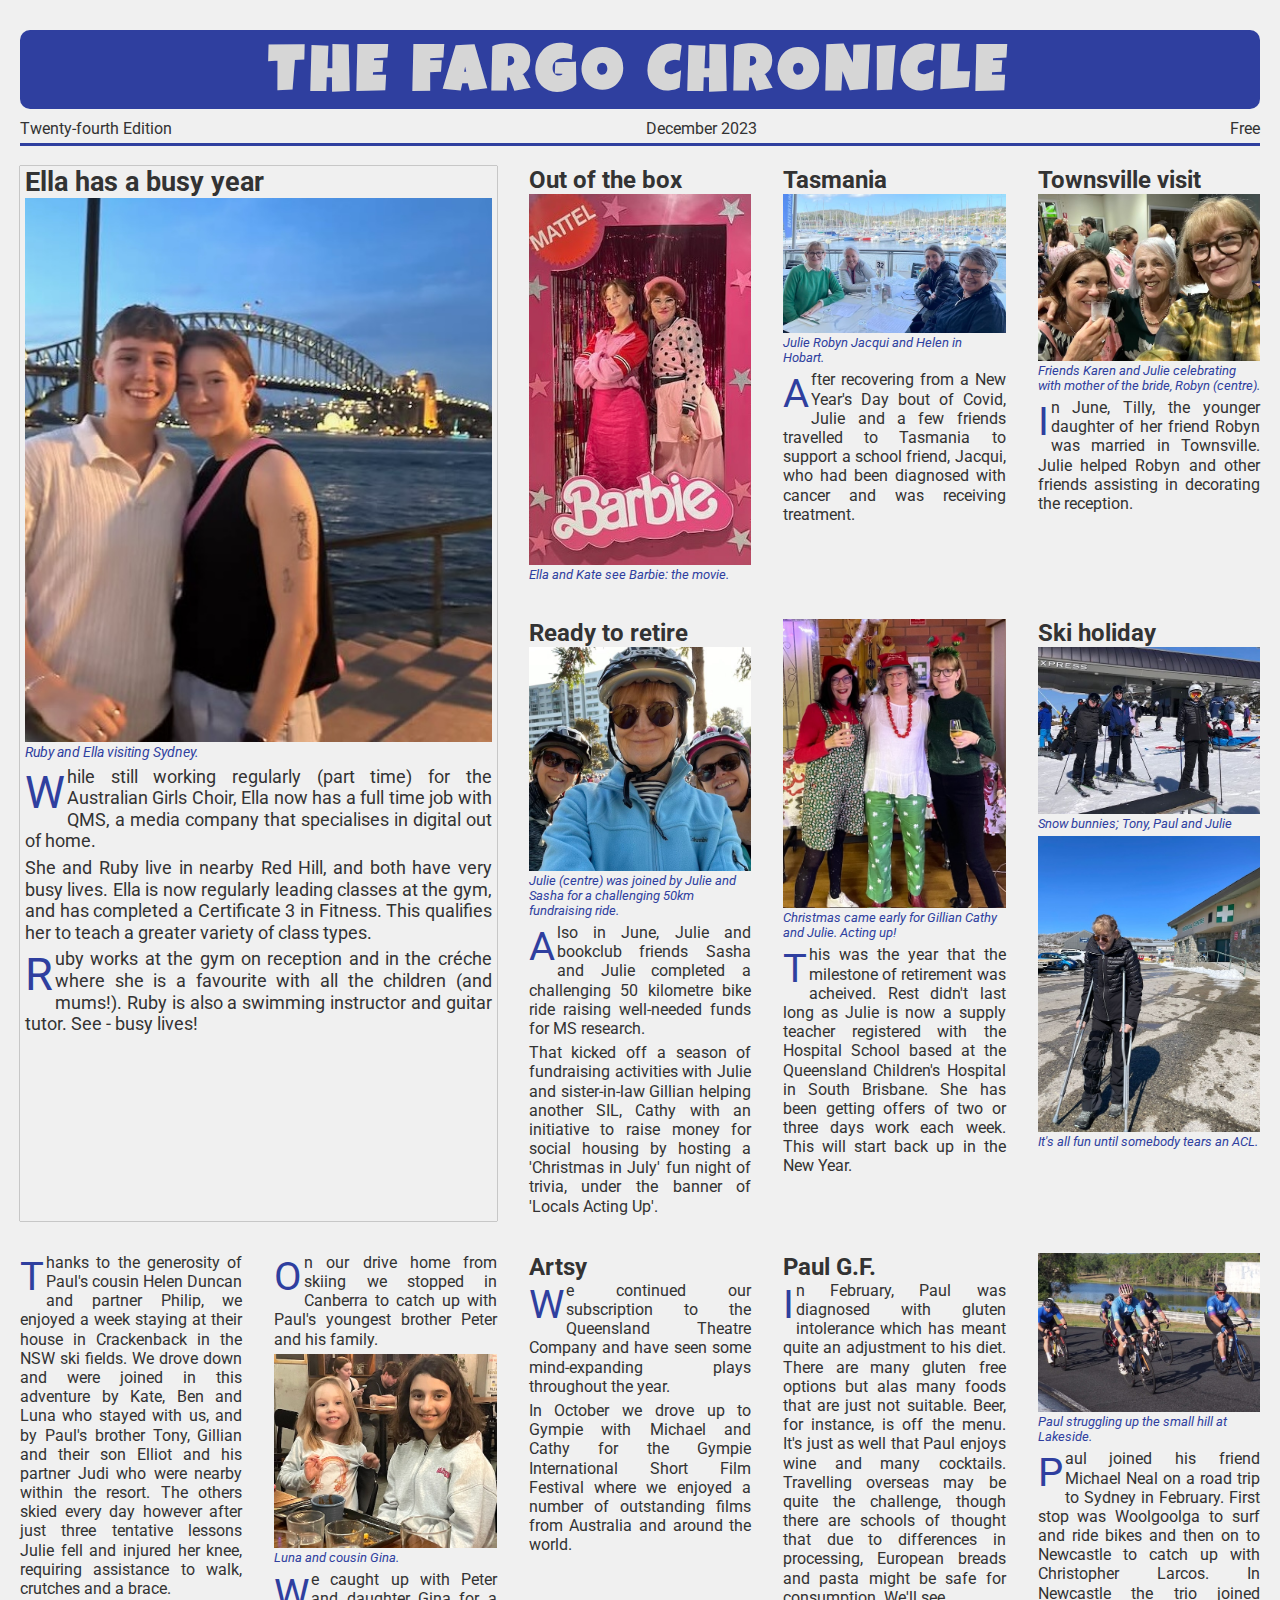
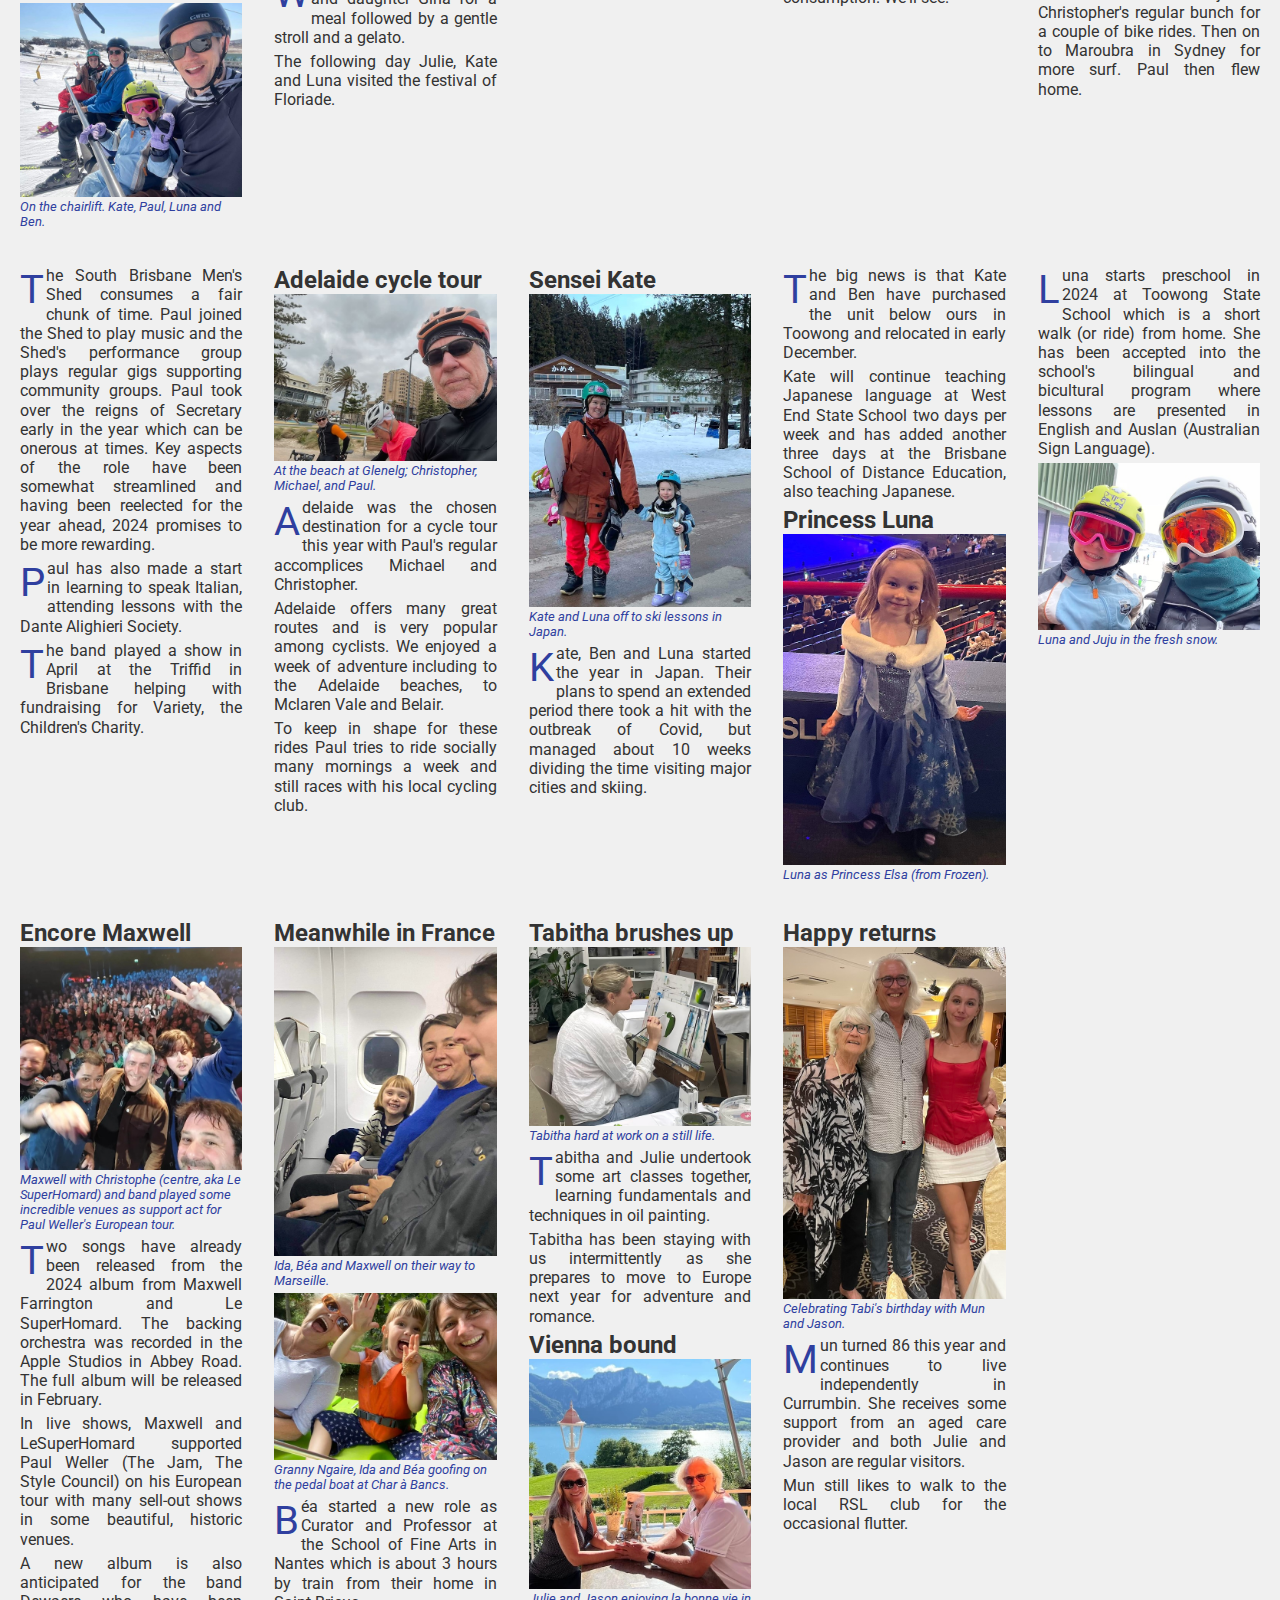
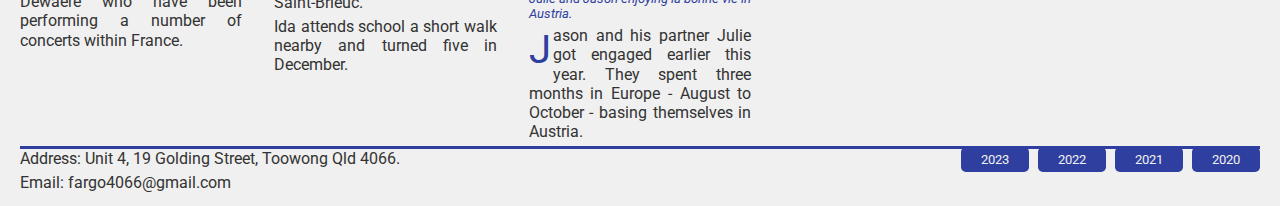
<file: index.html>
<!DOCTYPE html>
<html lang="en">
	<head>
		<meta charset="UTF-8">
		<title>Fargo 2023</title>
		<link rel="preconnect" href="https://fonts.googleapis.com"> 
		<link rel="preconnect" href="https://fonts.gstatic.com" crossorigin> 
		<link href="https://fonts.googleapis.com/css2?family=Luckiest+Guy&family=Roboto&display=swap" rel="stylesheet">
		<link rel="stylesheet" href="chronicle.css" type="text/css" media="screen, projection"/>
		<link rel="shortcut icon" type="image/jpg" href="favicon_io/favicon.ico"/>
	</head>

<body>
	<div class="container">
		<div class="masthead">
			<h1 class='masthead__title'>The Fargo Chronicle</h1>
			<div class="strap">
				<p>Twenty-fourth Edition</p>
				<p>December 2023</p>
				<p>Free</p>
			</div>
		</div>
<!-- ------**************************************************************----- -->
		<div class="story__items">
			<div class="story__item featured">
				<h2>Ella has a busy year</h2>
				<img src="images/2023/Ruby and Ella.jpeg">
				<figcaption>Ruby and Ella visiting Sydney.</figcaption>
				<p class='story'>While still working regularly (part time) for the Australian Girls Choir, Ella now has a full time job with QMS, a media company that specialises in digital out of home. </p>
				<p>She and Ruby live in nearby Red Hill, and both have very busy lives. Ella is now regularly leading classes at the gym, and has completed a Certificate 3 in Fitness. This qualifies her to teach a greater variety of class types.</p>
				<p class='story'> Ruby works at the gym on reception and in the créche where she is a favourite with all the children (and mums!). Ruby is also a swimming instructor and guitar tutor. See - busy lives!</p>
			</div>
			<div class="story__item">
				<h2>Out of the box</h2>
				<img src="images/2023/Ella and Kate.jpeg">
				<figcaption>Ella and Kate see Barbie: the movie. </figcaption>
			</div>
			<div class="story__item">
				<h2>Tasmania</h2>
				<img src="images/2023/Julie Robyn Jacqui and Helen.jpg">
				<figcaption>Julie Robyn Jacqui and Helen in Hobart.</figcaption>

				<p class='story'>After recovering from a New Year's Day bout of Covid, Julie and a few friends travelled to Tasmania to support a school friend, Jacqui, who had been diagnosed with cancer and was receiving treatment.</p>
			</div>
			<div class="story__item">
				<h2>Townsville visit</h2>
				<img src="images/2023/Someone Robyn and Julie.jpg">
				<figcaption>Friends Karen and Julie celebrating with mother of the bride, Robyn (centre).</figcaption>

				<p class='story'>In June, Tilly, the younger daughter of her friend Robyn was married in Townsville. Julie helped Robyn and other friends assisting in decorating the reception. </p>


			</div>
			<div class="story__item">
				<h2>Ready to retire</h2>
				<img src="images/2023/Brissie to Bay.jpg">
				<figcaption>Julie (centre) was joined by Julie and Sasha for a challenging 50km fundraising ride.</figcaption>
				<p class='story'>Also in June, Julie and bookclub friends Sasha and Julie completed a challenging 50 kilometre bike ride raising well-needed funds for MS research.</p>
				<p>That kicked off a season of fundraising activities with Julie and sister-in-law Gillian helping another SIL, Cathy with an initiative to raise money for social housing by hosting a 'Christmas in July' fun night of trivia, under the banner of 'Locals Acting Up'. </p>
			</div>
			<div class="story__item">
				<img src="images/2023/Gillian Cathy and Julie.jpg">
				<figcaption>Christmas came early for Gillian Cathy and Julie. Acting up!</figcaption>
				<p class='story'>This was the year that the milestone of retirement was acheived. Rest didn't last long as Julie is now a supply teacher registered with the Hospital School based at the Queensland Children's Hospital in South Brisbane. She has been getting offers of two or three days work each week. This will start back up in the New Year.</p>
			</div>

			<div class="story__item">
				<h2>Ski holiday</h2>
				<img src="images/2023/Ski Tony Paul Julie.jpeg">
				<figcaption>Snow bunnies; Tony, Paul and Julie</figcaption>
				<img src="images/2023/Julie on crutches.JPG">
				<figcaption>It's all fun until somebody tears an ACL.</figcaption>
			</div>
			<div class="story__item">
				<p class='story'>Thanks to the generosity of Paul's cousin Helen Duncan and partner Philip, we enjoyed a week staying at their house in Crackenback in the NSW ski fields. We drove down and were joined in this adventure by Kate, Ben and Luna who stayed with us, and by Paul's brother Tony, Gillian and their son Elliot and his partner Judi who were nearby within the resort. The others skied every day however after just three tentative lessons Julie fell and injured her knee, requiring assistance to walk, crutches and a brace. </p>
				<img src="images/2023/chairlift.jpeg">
				<figcaption>On the chairlift. Kate, Paul, Luna and Ben.</figcaption>
			</div>
			<div class="story__item">
				<p class="story">On our drive home from skiing we stopped in Canberra to catch up with Paul's youngest brother Peter and his family.</p>
				<img src="images/2023/Luna and Gina.jpg">
				<figcaption>Luna and cousin Gina. </figcaption>
				<p class='story'>We caught up with Peter and daughter Gina for a meal followed by a gentle stroll and a gelato. </p>
				<p>The following day Julie, Kate and Luna visited the festival of Floriade. </p>
			</div>
			<div class="story__item">
				<h2>Artsy</h2>
				<p class='story'>We continued our subscription to the Queensland Theatre Company  and have seen some mind-expanding plays throughout the year. </p>
				<p>In October we drove up to Gympie with Michael and Cathy for the Gympie International Short Film Festival where we enjoyed a number of outstanding films from Australia and around the world. </p>
			</div>

			<div class="story__item">
				<h2>Paul G.F.</h2>
				<p class='story'>In February, Paul was diagnosed with gluten intolerance which has meant quite an adjustment to his diet. There are many gluten free options but alas many foods that are just not suitable. Beer, for instance, is off the menu. It's just as well that Paul enjoys wine and many cocktails. Travelling overseas may be quite the challenge, though there are schools of thought that due to differences in processing, European breads and pasta might be safe for consumption. We'll see.</p>
			</div>
			<div class="story__item">
				<img src="images/2023/Paul_Lakeside.JPG">
				<figcaption>Paul struggling up the small hill at Lakeside.</figcaption>
				<p class='story'>Paul joined his friend Michael Neal on a road trip to Sydney in February. First stop was Woolgoolga to surf and ride bikes and then on to Newcastle to catch up with Christopher Larcos. In Newcastle the trio joined Christopher's regular bunch for a couple of bike rides. Then on to Maroubra in Sydney for more surf. Paul then flew home. </p>
			</div>
			<div class="story__item">
				<p class='story'>The South Brisbane Men's Shed consumes a fair chunk of time. Paul joined the Shed to play music and the Shed's performance group plays regular gigs supporting community groups. Paul took over the reigns of Secretary early in the year which can be onerous at times. Key aspects of the role have been somewhat streamlined and having been reelected for the year ahead, 2024 promises to be more rewarding. </p>
				<p class='story'>Paul has also made a start in learning to speak Italian, attending lessons with the Dante Alighieri Society. </p>
				<p class='story'>The band played a show in April at the Triffid in Brisbane helping with fundraising for Variety, the Children's Charity. </p>
			</div>
			<div class="story__item">
				<h2>Adelaide cycle tour</h2>
				<img src="images/2023/Glenelg.jpeg">
				<figcaption>At the beach at Glenelg; Christopher, Michael, and Paul.</figcaption>
				<p class='story'>Adelaide was the chosen destination for a cycle tour this year with Paul's regular accomplices Michael and Christopher. </p>
				<p>Adelaide offers many great routes and is very popular among cyclists. We enjoyed a week of adventure including to the Adelaide beaches, to Mclaren Vale and Belair. </p>
				<p>To keep in shape for these rides Paul tries to ride socially many mornings a week and still races with his local cycling club.</p>
			</div>

			<div class="story__item">
				<h2>Sensei Kate</h2>
				<img src="images/2023/Kate and Luna.jpeg">
				<figcaption>Kate and Luna off to ski lessons in Japan.</figcaption>
				<p class='story'>Kate, Ben and Luna started the year in Japan. Their plans to spend an extended period there took a hit with the outbreak of Covid, but managed about 10 weeks dividing the time visiting major cities and skiing. </p>
			</div>
			<div class="story__item">
				<p class="story">The big news is that Kate and Ben have purchased the unit below ours in Toowong and relocated in early December. </p>
				<p>Kate will continue teaching Japanese language at West End State School two days per week and has added another three days at the Brisbane School of Distance Education, also teaching Japanese. </p>
				<h2>Princess Luna</h2>
				<img src="images/2023/Princess.jpeg">
				<figcaption>Luna as Princess Elsa (from Frozen).</figcaption>
			</div>
			<div class="story__item">
				<p class="story">Luna starts preschool in 2024 at Toowong State School which is a short walk (or ride) from home. She has been accepted into the school's bilingual and bicultural program where lessons are presented in English and Auslan (Australian Sign Language). </p>
				<img src="images/2023/Luna and Juju.jpg">
				<figcaption>Luna and Juju in the fresh snow.</figcaption>
			</div>
			<div class="story__item">
				<h2>Encore Maxwell</h2>
				<img src="images/2023/Max and Christophe.JPG"/>
				<figcaption>Maxwell with Christophe (centre, aka Le SuperHomard) and band played some incredible venues as support act for Paul Weller's European tour.</figcaption>
				<p class='story'>Two songs have already been released from the 2024 album from Maxwell Farrington and Le SuperHomard. The backing orchestra was recorded in the Apple Studios in Abbey Road. The full album will be released in February.</p>
				<p>In live shows, Maxwell and LeSuperHomard supported Paul Weller (The Jam, The Style Council) on his European tour with many sell-out shows in some beautiful, historic venues. </p>
				<p>A new album is also anticipated for the band Dewaere who have been performing a number of concerts within France.</p>
			</div>
			<div class="story__item">
				<h2>Meanwhile in France</h2>
				<img src="images/2023/Ida flies.jpeg"/>
				<figcaption>Ida, Béa and Maxwell on their way to Marseille.</figcaption>
				<img src="images/2023/Ngaire Ida and Bea.jpeg"/>
				<figcaption>Granny Ngaire, Ida and Béa goofing on the pedal boat at Char à Bancs.</figcaption>
				<p class='story'>Béa started a new role as Curator and Professor at the School of Fine Arts in Nantes which is about 3 hours by train from their home in Saint-Brieuc. </p>
				<p>Ida attends school a short walk nearby and turned five in December. </p>
			</div>

			<div class="story__item short2">
				<h2>Tabitha brushes up</h2>
				<img src="images/2023/Tabitha art.jpg">
				<figcaption>Tabitha hard at work on a still life. </figcaption>
				<p class='story'>Tabitha and Julie undertook some art classes together, learning fundamentals and techniques in oil painting. </p>
				<p>Tabitha has been staying with us intermittently as she prepares to move to Europe next year for adventure and romance. </p>
				<h2>Vienna bound</h2>
				<img src="images/2023/Julie VG and Jason.JPG">
				<figcaption>Julie and Jason enjoying la bonne vie in Austria. </figcaption>
				<p class="story">Jason and his partner Julie got engaged earlier this year. They spent three months in Europe - August to October - basing themselves in Austria. </p>
			</div>

			<div class="story__item short2">
				<h2>Happy returns</h2>
				<img src="images/2023/Mun Jason and Tabi.jpg">
				<figcaption>Celebrating Tabi's birthday with Mun and Jason.</figcaption>
				<p class='story'>Mun turned 86 this year and continues to live independently in Currumbin. She receives some support from an aged care provider and both Julie and Jason are regular visitors. </p>
				<p>Mun still likes to walk to the local RSL club for the occasional flutter. </p>
			</div>

		</div>
		<div class="footer">
			<div class="contact">
				<p>Address: Unit 4, 19 Golding Street, Toowong Qld 4066.</p>
				<p>Email: fargo4066@gmail.com </p>
			</div>
			<div class="bt">
				<a href="index.html">2023</a>
				<a href="fargo2022.html">2022</a>
				<a href="fargo2021.html">2021</a>
				<a href="fargo2020.html">2020</a>
			</div>
		</div>
	</div>
</body>
</html>
</file>
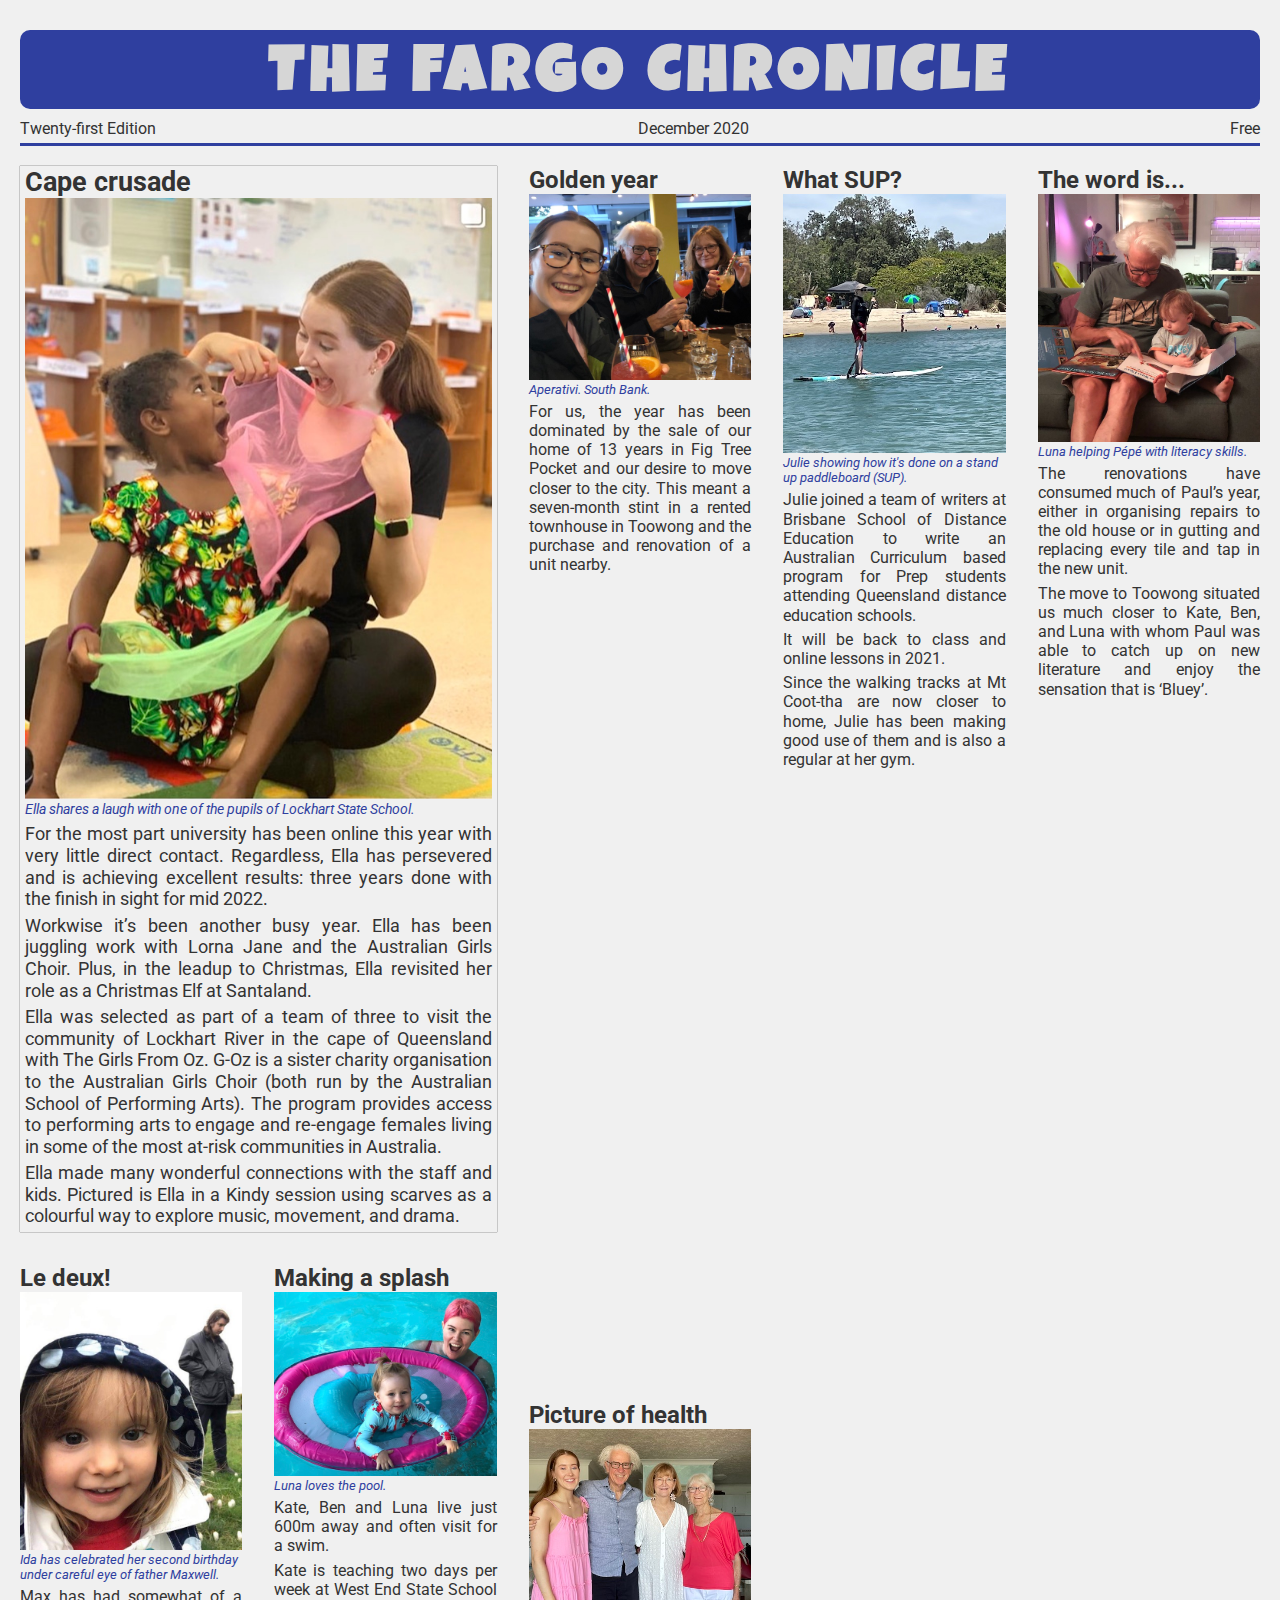
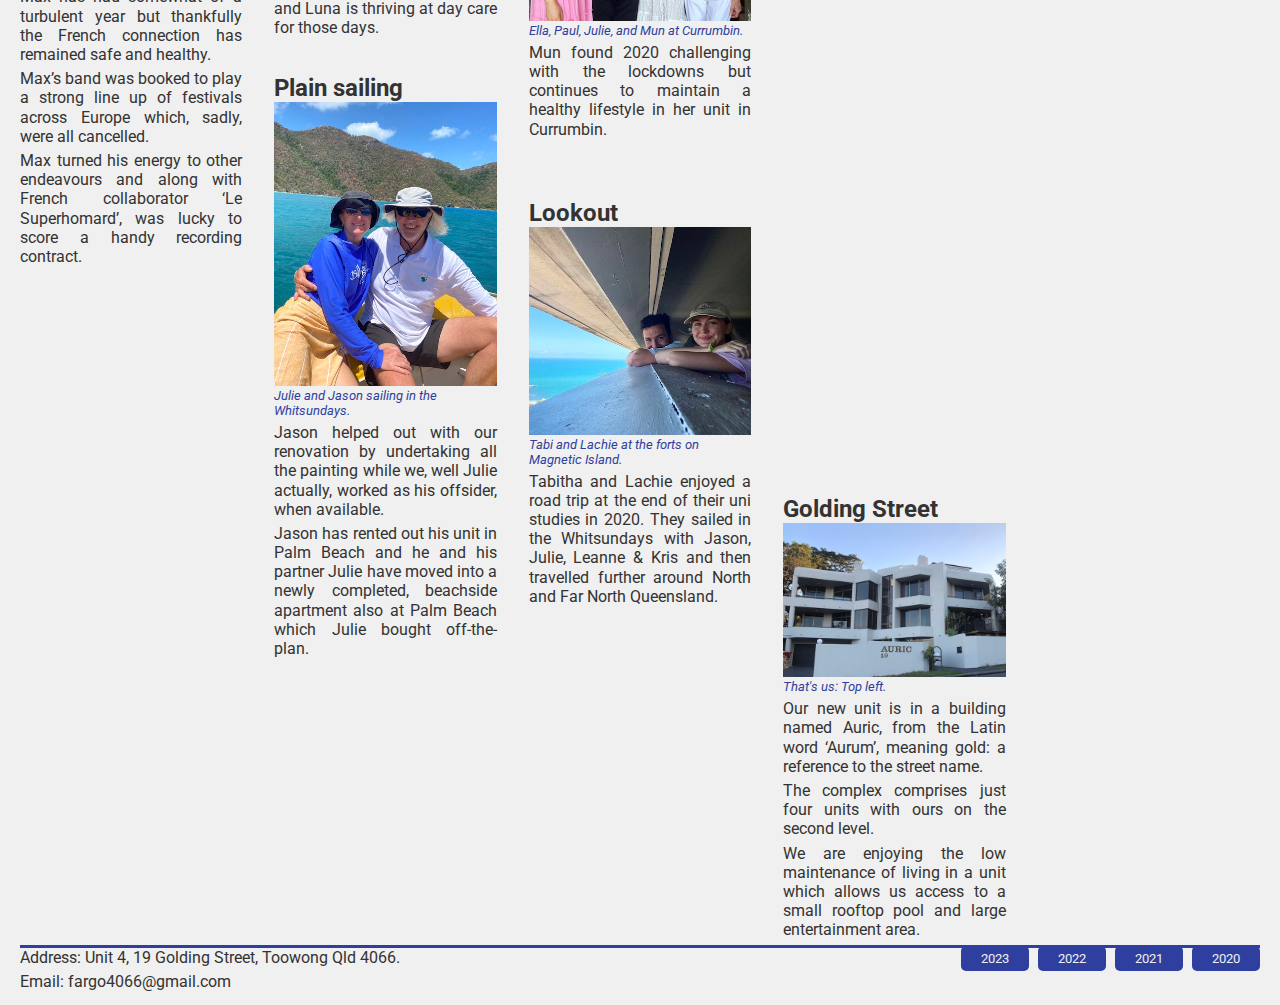
<file: fargo2020.html>
<!DOCTYPE html>
<html lang="en">
	<head>
		<meta charset="UTF-8">
		<title>Fargo</title>
		<link rel="preconnect" href="https://fonts.googleapis.com"> 
		<link rel="preconnect" href="https://fonts.gstatic.com" crossorigin> 
		<link href="https://fonts.googleapis.com/css2?family=Luckiest+Guy&family=Roboto&display=swap" rel="stylesheet">
		<link rel="stylesheet" href="chronicle.css" type="text/css" media="screen, projection"/>
	</head>

<body>
	<div class="container">
		<div class="masthead">
			<h1 class='masthead__title'>The Fargo Chronicle</h1>
			<div class="strap">
				<p>Twenty-first Edition</p>
				<p>December 2020</p>
				<p>Free</p>
			</div>
		</div>
		<div class="story__items">
			<div class="story__item featured">
				<h2>Cape crusade</h2>
				<img src="images/2020/Ella_at_Lockhart.jpeg">
				<figcaption>Ella shares a laugh with one of the pupils of Lockhart State School.</figcaption>
				<p>For the most part university has been online this year with very little direct contact. Regardless, Ella has persevered and is achieving excellent results: three years done with the finish in sight for mid 2022.</p>
				<p>Workwise it’s been another busy year. Ella has been juggling work with Lorna Jane and the Australian Girls Choir. Plus, in the leadup to Christmas, Ella revisited her role as a Christmas Elf at Santaland.</p>
				<p>Ella was selected as part of a team of three to visit the community of Lockhart River in the cape of Queensland with The Girls From Oz. G-Oz is a sister charity organisation to the Australian Girls Choir (both run by the Australian School of Performing Arts). The program provides access to performing arts to engage and re-engage females living in some of the most at-risk communities in Australia. </p>
				<p>Ella made many wonderful connections with the staff and kids. Pictured is Ella in a Kindy session using scarves as a colourful way to explore music, movement, and drama.</p>
			</div>
			<div class="story__item short">
				<h2>Golden year</h2>
				<img src="images/2020/Family at Gnocchi Bros.jpg">
				<figcaption>Aperativi. South Bank.</figcaption>
				<p>For us, the year has been dominated by the sale of our home of 13 years in Fig Tree Pocket and our desire to move closer to the city. This meant a seven-month stint in a rented townhouse in Toowong and the purchase and renovation of a unit nearby.</p>	
			</div>
			<div class="story__item long">
				<h2>What SUP?</h2>
				<img src="images/2020/Julie on SUP.JPG">
				<figcaption>Julie showing how it's done on a stand up paddleboard (SUP).</figcaption>
				<p>Julie joined a team of writers at Brisbane School of Distance Education to write an Australian Curriculum based program for Prep students attending Queensland distance education schools.</p>
				<p> It will be back to class and online lessons in 2021. </p>
				<p>Since the walking tracks at Mt Coot-tha are now closer to home, Julie has been making good use of them and is also a regular at her gym.</p>				
			</div>
			<div class="story__item long">
				<h2>The word is...</h2>
				<img src="images/2020/Pepe and Luna.jpg">
				<figcaption>Luna helping Pépé with literacy skills.</figcaption>
				<p>The renovations have consumed much of Paul’s year, either in organising repairs to the old house or in gutting and replacing every tile and tap in the new unit. </p>
				<p>The move to Toowong situated us much closer to Kate, Ben, and Luna with whom Paul was able to catch up on new literature and enjoy the sensation that is ‘Bluey’.</p>
			</div>
			<div class="story__item long">
				<h2>Le deux!</h2>
				<img src="images/2020/Ida and Max.jpg"/>
				<figcaption>Ida has celebrated her second birthday under careful eye of father Maxwell.</figcaption>
				<p>Max has had somewhat of a turbulent year but thankfully the French connection has remained safe and healthy. </p>
				<p>Max’s band was booked to play a strong line up of festivals across Europe which, sadly, were all cancelled. </p><p>Max turned his energy to other endeavours and along with French collaborator ‘Le Superhomard’, was lucky to score a handy recording contract.  
			</div>
			<div class="story__item short">
				<h2>Making a splash</h2>
				<img src="images/2020/Kate and Luna in pool.jpg">
				<figcaption>Luna loves the pool.</figcaption>
				<p>Kate, Ben and Luna live just 600m away and often visit for a swim. </p>
				<p>Kate is teaching two days per week at West End State School and Luna is thriving at day care for those days.</p>				
			</div>
			<div class="story__item short">
				<h2>Picture of health</h2>
				<img src="images/2020/Mun at Christmas.jpg">
				<figcaption>Ella, Paul, Julie, and Mun at Currumbin.</figcaption>
				<p>Mun found 2020 challenging with the lockdowns but continues to maintain a healthy lifestyle in her unit in Currumbin.</p>
			</div>
			<div class="story__item long">
				<h2>Plain sailing</h2>
				<img src="images/2020/Jason with Julie.jpg">
				<figcaption>Julie and Jason sailing in the Whitsundays.</figcaption>
				<p>Jason helped out with our renovation by undertaking all the painting while we, well Julie actually, worked as his offsider, when available. </p>
				<p>Jason has rented out his unit in Palm Beach and he and his partner Julie have moved into a newly completed, beachside apartment also at Palm Beach which Julie bought off-the-plan.</p>
			</div>
			<div class="story__item short">
				<h2>Lookout</h2>
				<img src="images/2020/Tabi and Lachie.jpg">
				<figcaption>Tabi and Lachie at the forts on Magnetic Island.</figcaption>
				<p>Tabitha and Lachie enjoyed a road trip at the end of their uni studies in 2020. They sailed in the Whitsundays with Jason, Julie, Leanne & Kris and then travelled further around North and Far North Queensland. </p>				
			</div>
			<div class="story__item long">
				<h2>Golding Street</h2>
				<img src="images/2020/Auric.jpg">
				<figcaption>That's us: Top left.</figcaption>
				<p>Our new unit is in a building named Auric, from the Latin word ‘Aurum’, meaning gold: a reference to the street name. </p>
				<p>The complex comprises just four units with ours on the second level.</p>
				<p>We are enjoying the low maintenance of living in a unit which allows us access to a small rooftop pool and large entertainment area.</p>
			</div>
		</div>
		<div class="footer">
			<div class="contact">
				<p>Address: Unit 4, 19 Golding Street, Toowong Qld 4066.</p>
				<p>Email: fargo4066@gmail.com </p>
			</div>
			<div class="bt">
				<a href="index.html">2023</a>
				<a href="fargo2022.html">2022</a>
				<a href="fargo2021.html">2021</a>
				<a href="fargo2020.html">2020</a>
			</div>
		</div>

	</div>
</body>
</html>
</file>
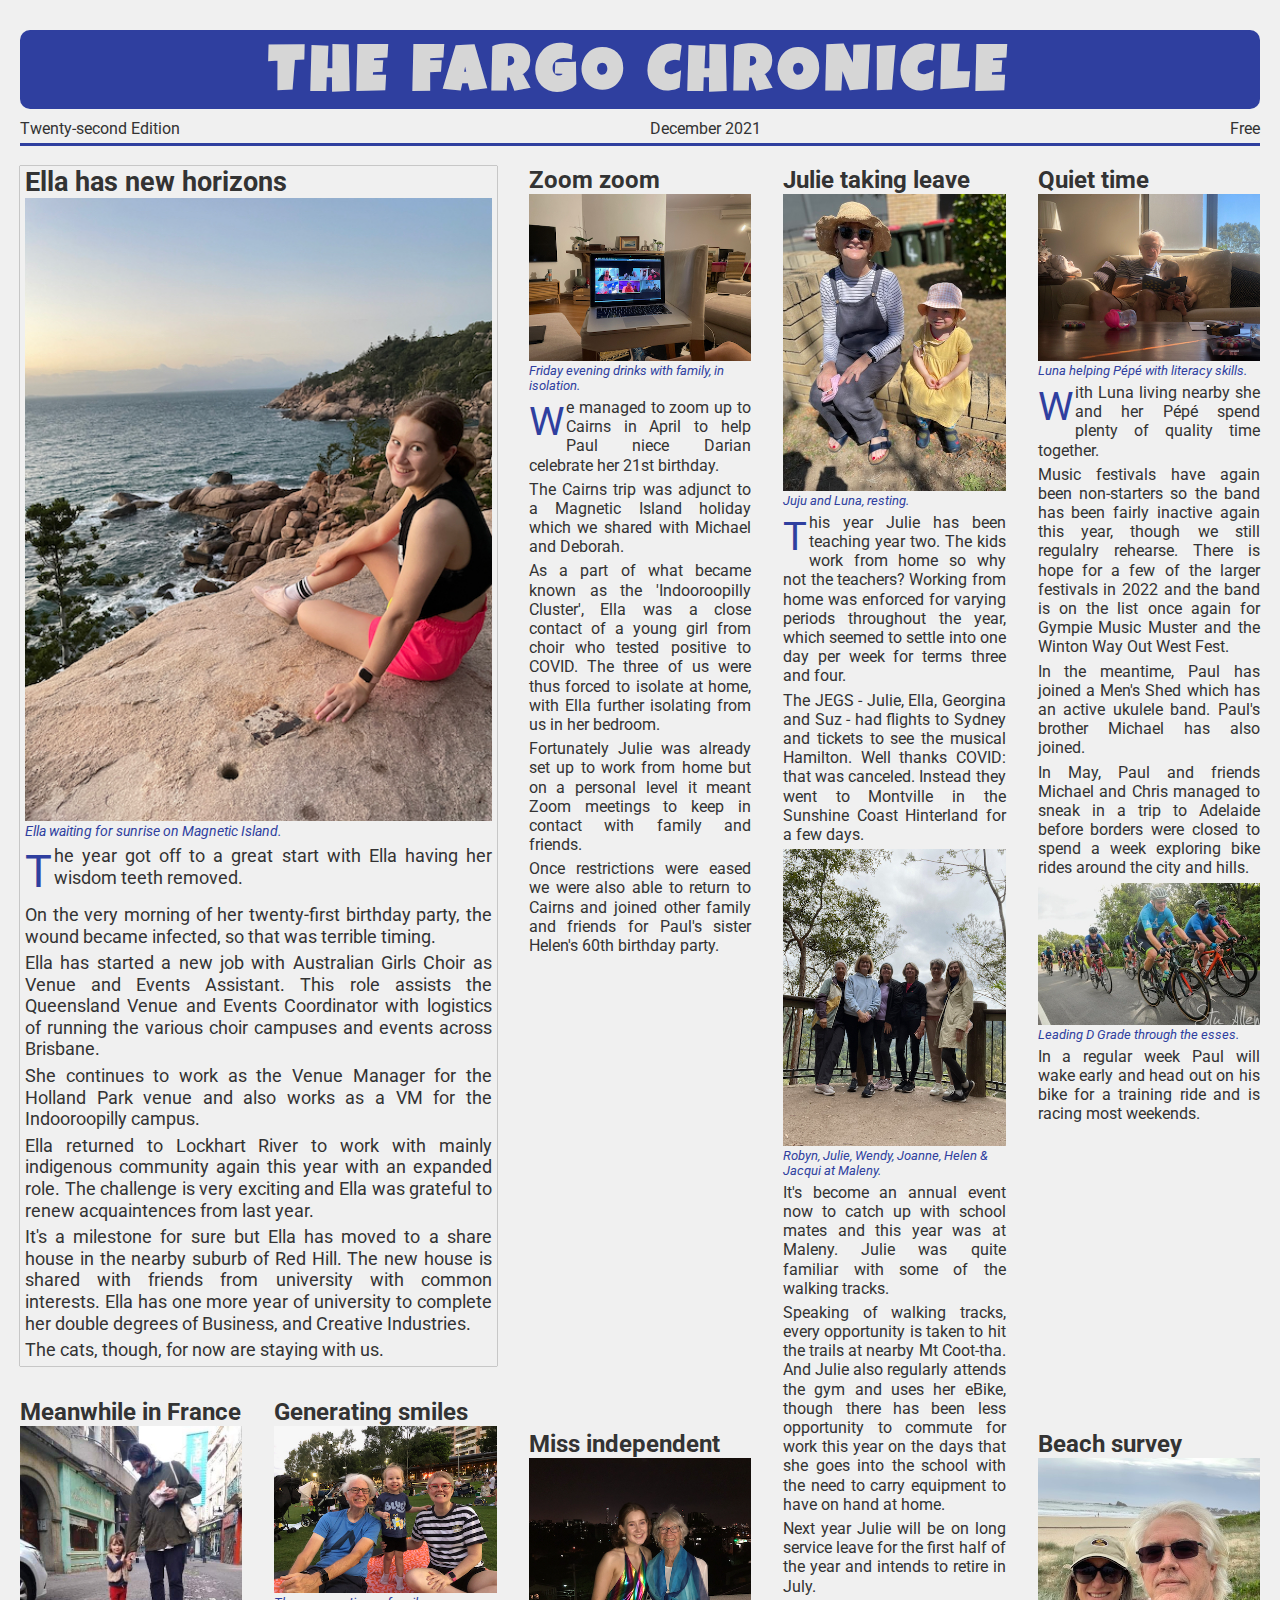
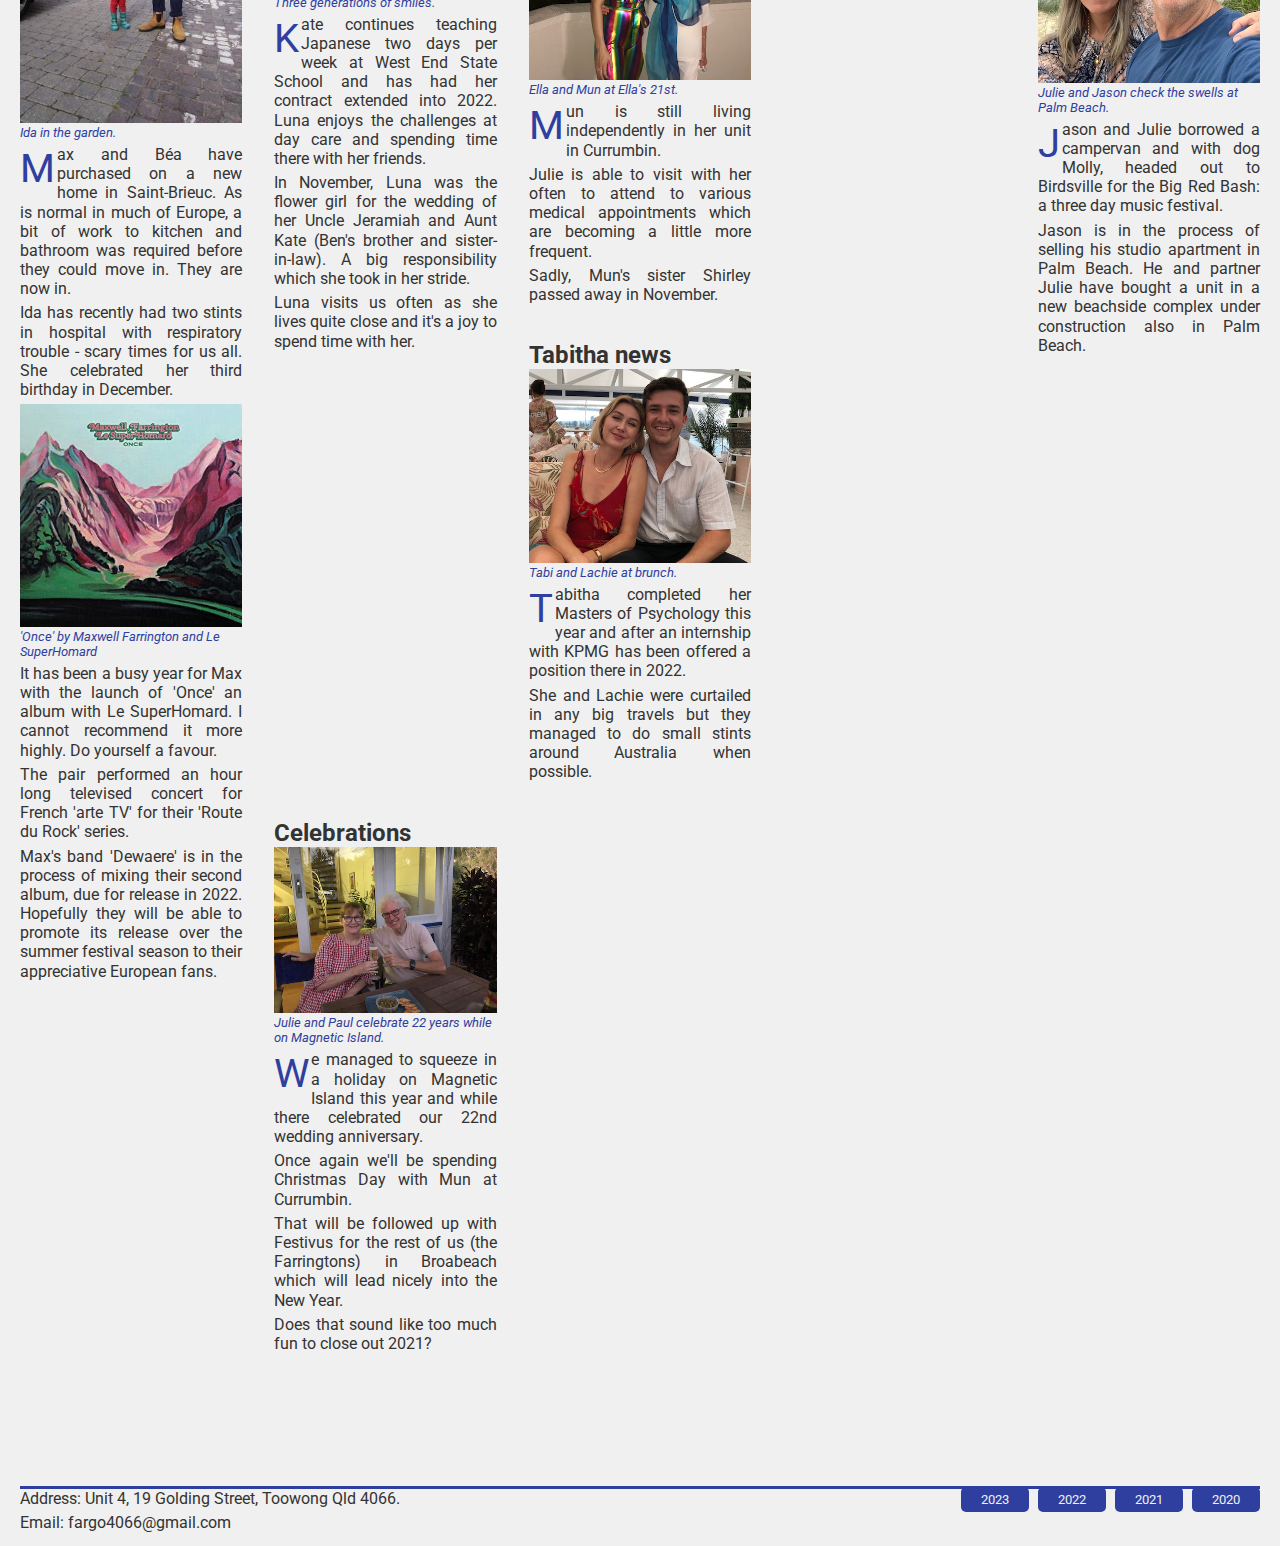
<file: fargo2021.html>
<!DOCTYPE html>
<html lang="en">
	<head>
		<meta charset="UTF-8">
		<title>Fargo 2021</title>
		<link rel="preconnect" href="https://fonts.googleapis.com"> 
		<link rel="preconnect" href="https://fonts.gstatic.com" crossorigin> 
		<link href="https://fonts.googleapis.com/css2?family=Luckiest+Guy&family=Roboto&display=swap" rel="stylesheet">
		<link rel="stylesheet" href="chronicle.css" type="text/css" media="screen, projection"/>
	</head>

<body>
	<div class="container">
		<div class="masthead">
			<h1 class='masthead__title'>The Fargo Chronicle</h1>
			<div class="strap">
				<p>Twenty-second Edition</p>
				<p>December 2021</p>
				<p>Free</p>
			</div>
		</div>
		<div class="story__items">
			<div class="story__item featured">
				<h2>Ella has new horizons</h2>
				<img src="images/2021/Ella at Maggie.jpeg">
				<figcaption>Ella waiting for sunrise on Magnetic Island.</figcaption>
				<p class='story'>The year got off to a great start with Ella having her wisdom teeth removed.</p>
				<p>On the very morning of her twenty-first birthday party, the wound became infected, so that was terrible timing.</p>
				<p>Ella has started a new job with Australian Girls Choir as Venue and Events Assistant. This role assists the Queensland Venue and Events Coordinator with logistics of running the various choir campuses and events across Brisbane. </p>
				<p>She continues to work as the Venue Manager for the Holland Park venue and also works as a VM for the Indooroopilly campus. </p>
				<p>Ella returned to Lockhart River to work with mainly indigenous community again this year with an expanded role. The challenge is very exciting and Ella was grateful to renew acquaintences from last year. </p>
				<p>It's a milestone for sure but Ella has moved to a share house in the nearby suburb of Red Hill. The new house is shared with friends from university with common interests. Ella has one more year of university to complete her double degrees of Business, and Creative Industries.</p>
				<p>The cats, though, for now are staying with us. </p>
			</div>
			<div class="story__item short">
				<h2>Zoom zoom</h2>
				<img src="images/2021/Lockdown zoom.jpeg">
				<figcaption>Friday evening drinks with family, in isolation.</figcaption>
				<p class='story'>We managed to zoom up to Cairns in April to help Paul niece Darian celebrate her 21st birthday. </p>
				<p>The Cairns trip was adjunct to a Magnetic Island holiday which we shared with Michael and Deborah.</p>
				<p>As a part of what became known as the 'Indooroopilly Cluster', Ella was a close contact of a young girl from choir who tested positive to COVID. The three of us were thus forced to isolate at home, with Ella further isolating from us in her bedroom. </p>
				<p>Fortunately Julie was already set up to work from home but on a personal level it meant Zoom meetings to keep in contact with family and friends. </p>
				<p>Once restrictions were eased we were also able to return to Cairns and joined other family and friends for Paul's sister Helen's 60th birthday party.</p>
			</div>
			<div class="story__item long">
				<h2>Julie taking leave</h2>
				<img src="images/2021/Juju and Luna.jpeg">
				<figcaption>Juju and Luna, resting.</figcaption>
				<p class='story'>This year Julie has been teaching year two. The kids work from home so why not the teachers? Working from home was enforced for varying periods throughout the year, which seemed to settle into one day per week for terms three and four. </p>
				<p>The JEGS - Julie, Ella, Georgina and Suz - had flights to Sydney and tickets to see the musical Hamilton. Well thanks COVID: that was canceled. Instead they went to Montville in the Sunshine Coast Hinterland for a few days.</p>
				<img src="images/2021/Girls from school.jpeg">
				<figcaption>Robyn, Julie, Wendy, Joanne, Helen & Jacqui at Maleny.</figcaption>
				<p>It's become an annual event now to catch up with school mates and this year was at Maleny. Julie was quite familiar with some of the walking tracks. </p>
				<p>Speaking of walking tracks, every opportunity is taken to hit the trails at nearby Mt Coot-tha. And Julie also regularly attends the gym and uses her eBike, though there has been less opportunity to commute for work this year on the days that she goes into the school with the need to carry equipment to have on hand at home.</p>
				<p>Next year Julie will be on long service leave for the first half of the year and intends to retire in July. </p>			
			</div>
			<div class="story__item short">
				<h2>Quiet time</h2>
				<img src="images/2021/Pepe and Luna.jpeg">
				<figcaption>Luna helping Pépé with literacy skills.</figcaption>
				<p class='story'>With Luna living nearby she and her Pépé spend plenty of quality time together. </p>
				<p>Music festivals have again been non-starters so the band has been fairly inactive again this year, though we still regulalry rehearse. There is hope for a few of the larger festivals in 2022 and the band is on the list once again for Gympie Music Muster and the Winton Way Out West Fest. </p>
				<p>In the meantime, Paul has joined a Men's Shed which has an active ukulele band. Paul's brother Michael has also joined. </p>
				<p>In May, Paul and friends Michael and Chris managed to sneak in a trip to Adelaide before borders were closed to spend a week exploring bike rides around the city and hills. </p>
				<img src="images/2021/HWCC Crit.jpeg">
				<figcaption>Leading D Grade through the esses.</figcaption>
				<p>In a regular week Paul will wake early and head out on his bike for a training ride and is racing most weekends.</p>
			</div>
			<div class="story__item long">
				<h2>Meanwhile in France</h2>
				<img src="images/2021/Max and Ida.jpeg"/>
				<figcaption>Ida in the garden.</figcaption>
				<p class='story'>Max and Béa have purchased on a new home in Saint-Brieuc. As is normal in much of Europe, a bit of work to kitchen and bathroom was required before they could move in. They are now in.</p>
				<p>Ida has recently had two stints in hospital with respiratory trouble - scary times for us all. She celebrated her third birthday in December.</p>
				<img src="images/2021/Once.jpg"/>
				<figcaption>'Once' by Maxwell Farrington and Le SuperHomard</figcaption>
				<p>It has been a busy year for Max with the launch of 'Once' an album with Le SuperHomard. I cannot recommend it more highly. Do yourself a favour. </p>
				<p>The pair performed an hour long televised concert for French 'arte TV' for their 'Route du Rock' series.</p>
				<p>Max's band 'Dewaere' is in the process of mixing their second album, due for release in 2022. Hopefully they will be able to promote its release over the summer festival season to their appreciative European fans.</p>
			</div>
			<div class="story__item short">
				<h2>Generating smiles</h2>
				<img src="images/2021/Smiles for generations.jpeg">
				<figcaption>Three generations of smiles.</figcaption>
				<p class='story'>Kate continues teaching Japanese two days per week at West End State School and has had her contract extended into 2022. Luna enjoys the challenges at day care and spending time there with her friends.</p>	
				<p>In November, Luna was the flower girl for the wedding of her Uncle Jeramiah and Aunt Kate (Ben's brother and sister-in-law). A big responsibility which she took in her stride.</p>
				<p>Luna visits us often as she lives quite close and it's a joy to spend time with her. </p>
			</div>
			<div class="story__item">
				<h2>Miss independent</h2>
				<img src="images/2021/Ella and Mun.jpeg">
				<figcaption>Ella and Mun at Ella's 21st.</figcaption>
				<p class='story'>Mun is still living independently in her unit in Currumbin. </p>
				<p>Julie is able to visit with her often to attend to various medical appointments which are becoming a little more frequent. </p>
				<p>Sadly, Mun's sister Shirley passed away in November. </p>
			</div>
			<div class="story__item short">
				<h2>Beach survey</h2>
				<img src="images/2021/Julie and Jason.jpeg">
				<figcaption>Julie and Jason check the swells at Palm Beach. </figcaption>
				<p class='story'>Jason and Julie borrowed a campervan and with dog Molly, headed out to Birdsville for the Big Red Bash: a three day music festival. </p>
				<p>Jason is in the process of selling his studio apartment in Palm Beach. He and partner Julie have bought a unit in a new beachside complex under construction also in Palm Beach.</p>
			</div>
			<div class="story__item">
				<h2>Tabitha news</h2>
				<img src="images/2021/Tabi_Lachie.jpeg">
				<figcaption>Tabi and Lachie at brunch.</figcaption>
				<p class='story'>Tabitha completed her Masters of Psychology this year and after an internship with KPMG has been offered a position there in 2022. </p>
				<p>She and Lachie were curtailed in any big travels but they managed to do small stints around Australia when possible. </p>				
			</div>
			<div class="story__item">
				<h2>Celebrations</h2>
				<img src="images/2021/Celebrating 22 anniversary.jpeg">
				<figcaption>Julie and Paul celebrate 22 years while on Magnetic Island.</figcaption>
				<p class='story'>We managed to squeeze in a holiday on Magnetic Island this year and while there celebrated our 22nd wedding anniversary. </p>
				<p>Once again we'll be spending Christmas Day with Mun at Currumbin. </p>
				<p>That will be followed up with Festivus for the rest of us (the Farringtons) in Broabeach which will lead nicely into the New Year.</p>
				<p>Does that sound like too much fun to close out 2021? </p>
			</div>
		</div>
		<div class="footer">
			<div class="contact">
				<p>Address: Unit 4, 19 Golding Street, Toowong Qld 4066.</p>
				<p>Email: fargo4066@gmail.com </p>
			</div>
			<div class="bt">
				<a href="index.html">2023</a>
				<a href="fargo2022.html">2022</a>
				<a href="fargo2021.html">2021</a>
				<a href="fargo2020.html">2020</a>
			</div>
		</div>
	</div>
</body>
</html>
</file>
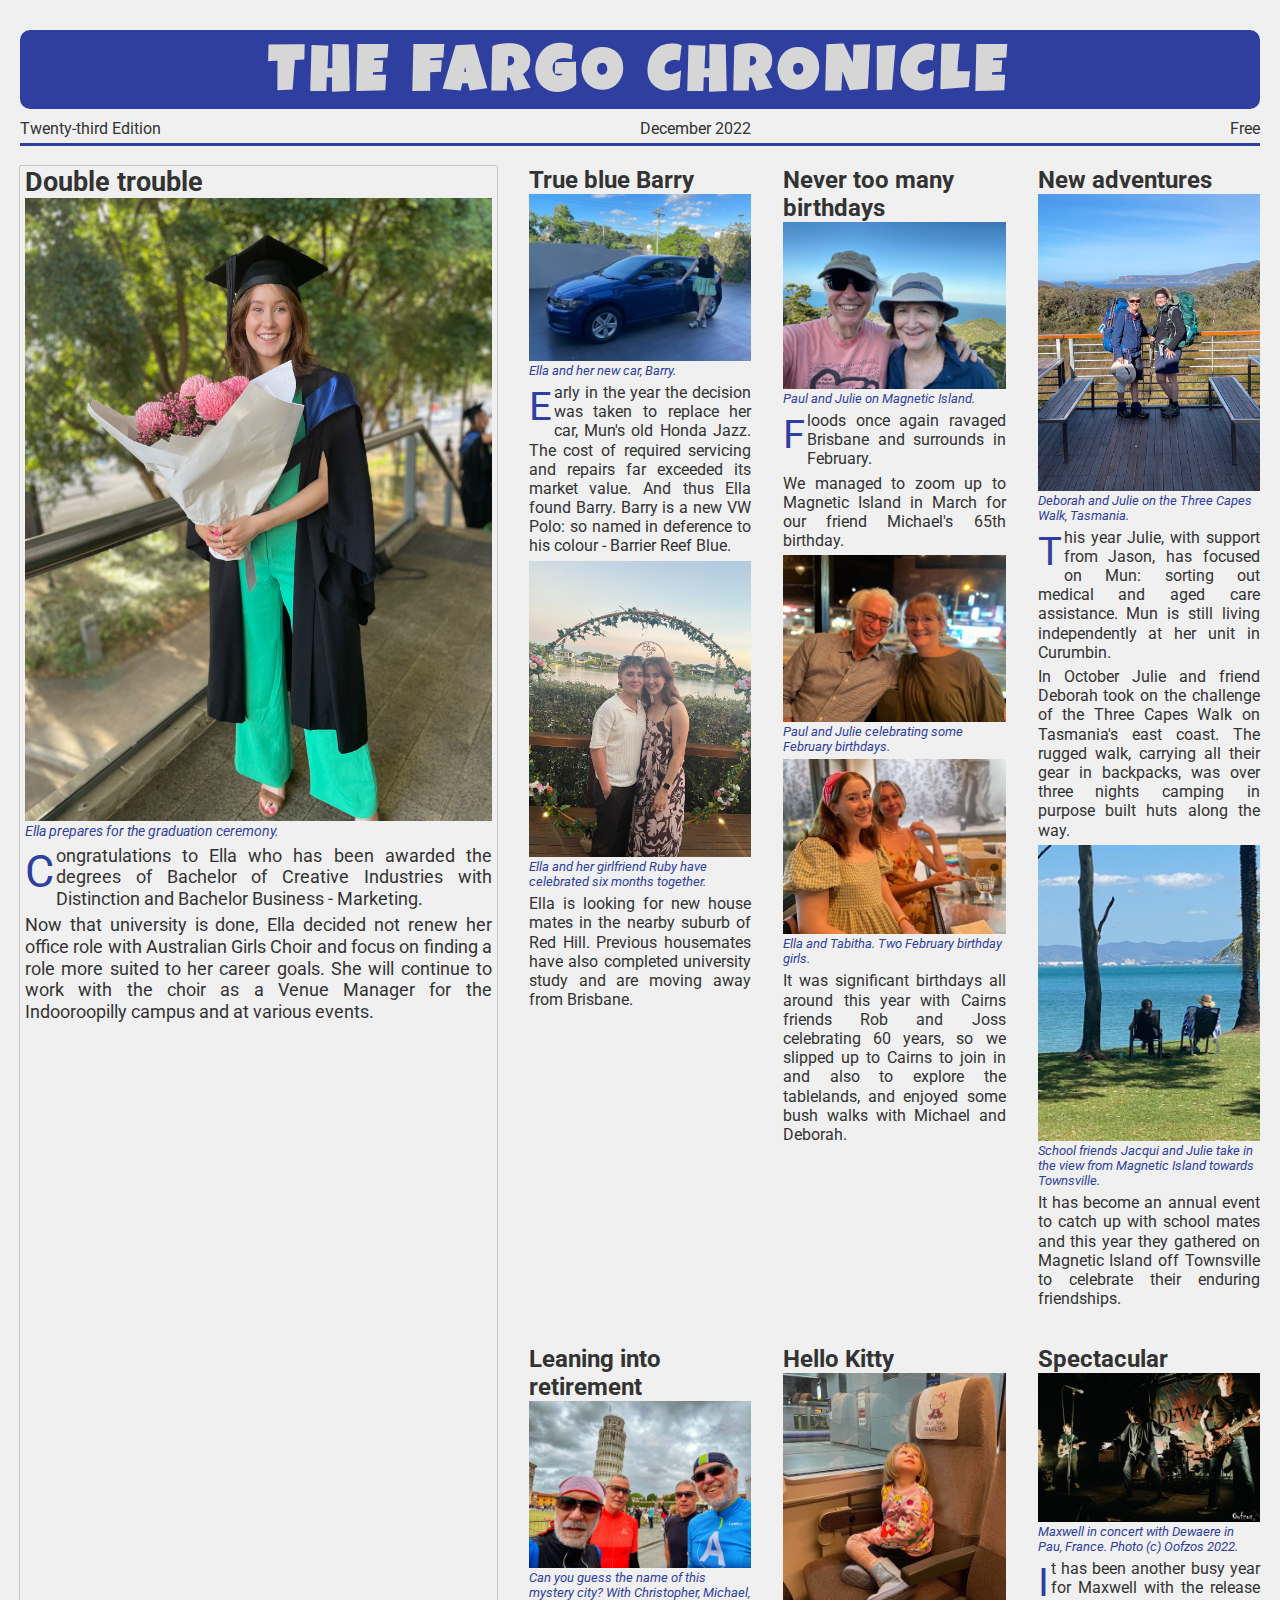
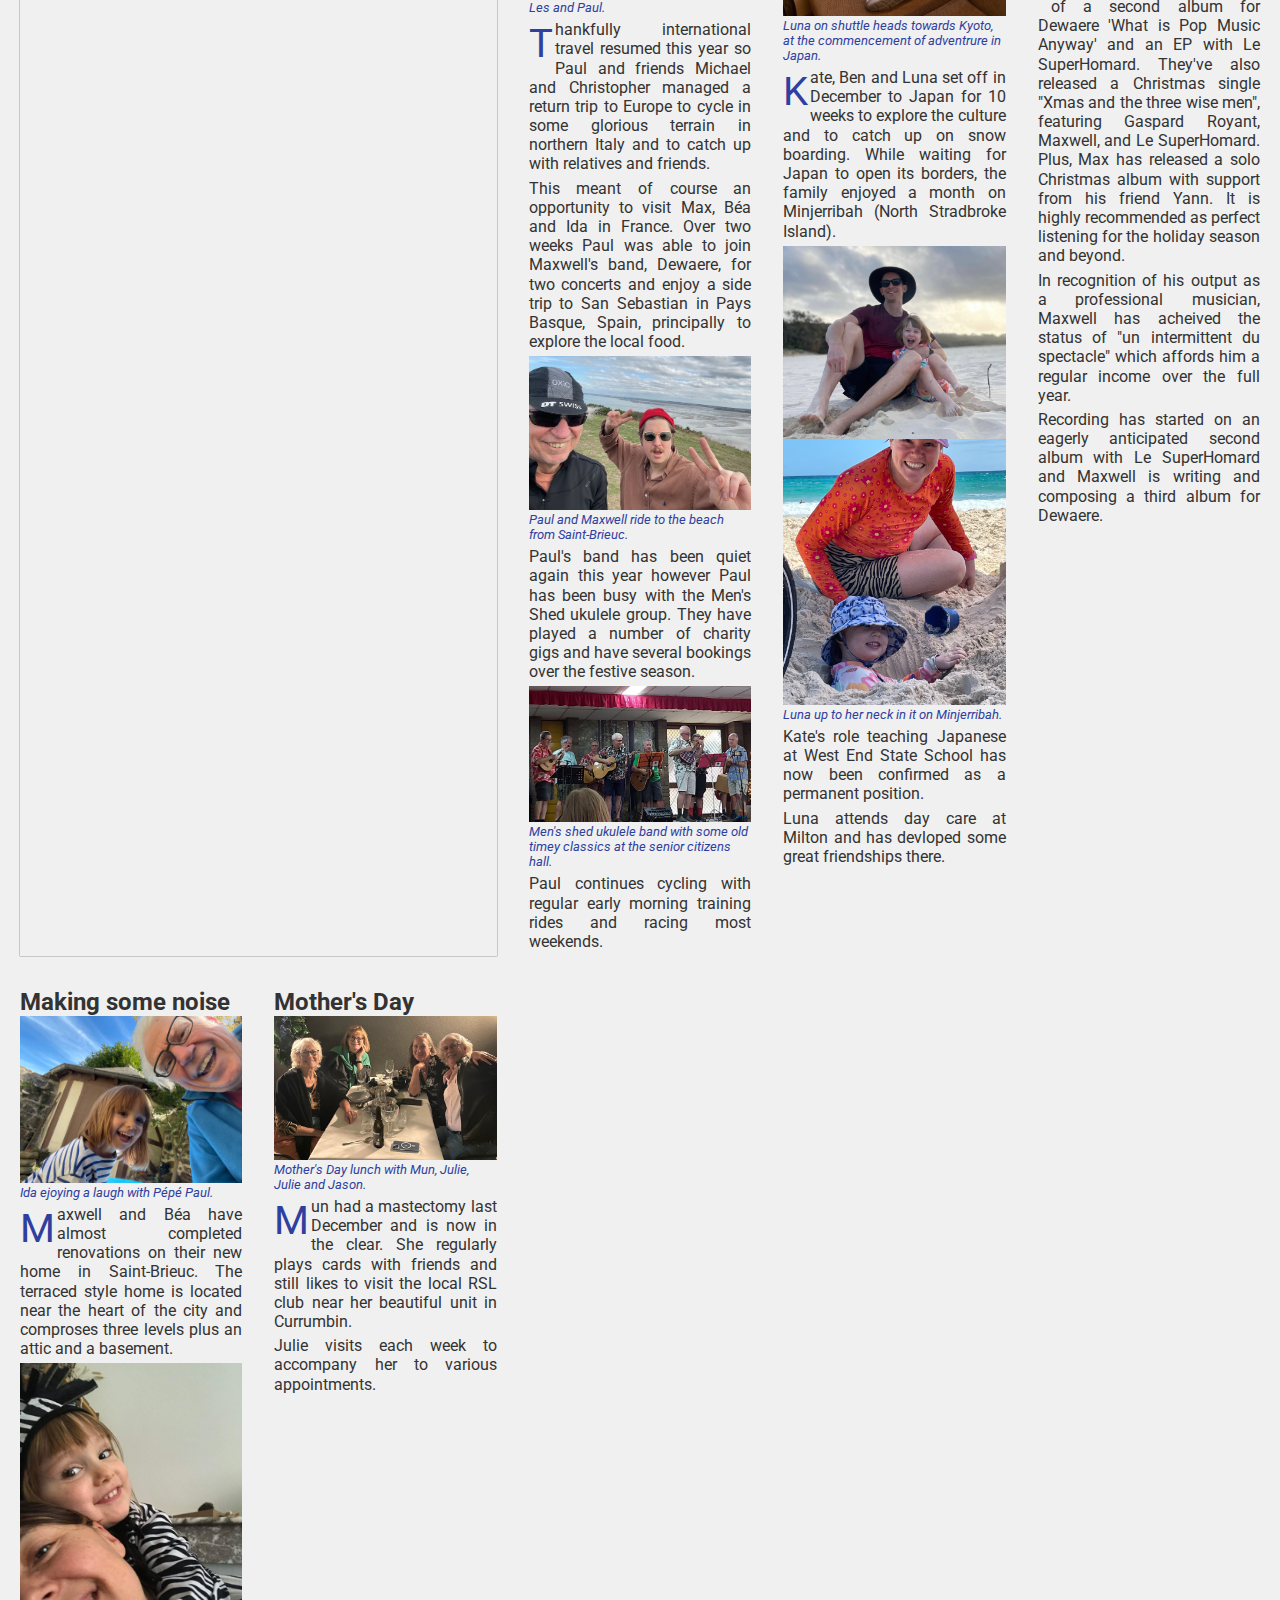
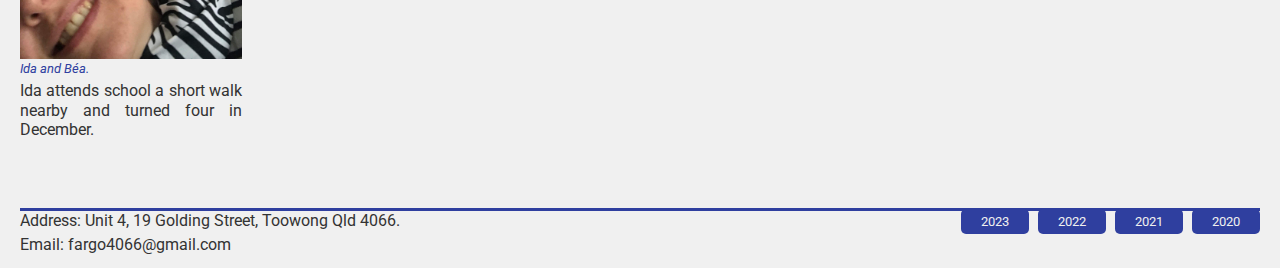
<file: fargo2022.html>
<!DOCTYPE html>
<html lang="en">
	<head>
		<meta charset="UTF-8">
		<title>Fargo 2022</title>
		<link rel="preconnect" href="https://fonts.googleapis.com"> 
		<link rel="preconnect" href="https://fonts.gstatic.com" crossorigin> 
		<link href="https://fonts.googleapis.com/css2?family=Luckiest+Guy&family=Roboto&display=swap" rel="stylesheet">
		<link rel="stylesheet" href="chronicle.css" type="text/css" media="screen, projection"/>
		<link rel="shortcut icon" type="image/jpg" href="favicon_io/favicon.ico"/>
	</head>

<body>
	<div class="container">
		<div class="masthead">
			<h1 class='masthead__title'>The Fargo Chronicle</h1>
			<div class="strap">
				<p>Twenty-third Edition</p>
				<p>December 2022</p>
				<p>Free</p>
			</div>
		</div>
		<div class="story__items">
			<div class="story__item featured">
				<h2>Double trouble</h2>
				<img src="images/2022/ella_graduates.jpeg">
				<figcaption>Ella prepares for the graduation ceremony.</figcaption>
				<p class='story'>Congratulations to Ella who has been awarded the degrees of Bachelor of Creative Industries with Distinction and Bachelor Business - Marketing.</p>
				<p>Now that university is done, Ella decided not renew her office role with Australian Girls Choir and focus on finding a role more suited to her career goals. She will continue to work with the choir as a Venue Manager for the Indooroopilly campus and at various events. </p>
			</div>
			<div class="story__item">
				<h2>True blue Barry</h2>
				<img src="images/2022/ella_barry.jpeg">
				<figcaption>Ella and her new car, Barry.</figcaption>
				<p class="story">Early in the year the decision was taken to replace her car, Mun's old Honda Jazz. The cost of required servicing and repairs far exceeded its market value. And thus Ella found Barry. Barry is a new VW Polo: so named in deference to his colour - Barrier Reef Blue. </p>
				<img src="images/2022/ruby_ella.jpeg">
				<figcaption>Ella and her girlfriend Ruby have celebrated six months together.</figcaption>
				<p>Ella is looking for new house mates in the nearby suburb of Red Hill. Previous housemates have also completed university study and are moving away from Brisbane. </p>
			</div>
			<div class="story__item">
				<h2>Never too many birthdays</h2>
				<img src="images/2022/paul_julie_magnetic.jpeg">
				<figcaption>Paul and Julie on Magnetic Island.</figcaption>
				<p class='story'>Floods once again ravaged Brisbane and surrounds in February.</p> 
				<p>We managed to zoom up to Magnetic Island in March for our friend Michael's 65th birthday. </p>
				<img src="images/2022/paul_julie.jpeg">
				<figcaption>Paul and Julie celebrating some February birthdays.</figcaption>
				<img src="images/2022/ella_tabi.jpeg">
				<figcaption>Ella and Tabitha. Two February birthday girls.</figcaption>				
				<p>It was significant birthdays all around this year with Cairns friends Rob and Joss celebrating 60 years, so we slipped up to Cairns to join in and also to explore the tablelands, and enjoyed some bush walks with Michael and Deborah.</p>
			</div>
			<div class="story__item">
				<h2>New adventures</h2>
				<img src="images/2022/deb_Julie.jpeg">
				<figcaption>Deborah and Julie on the Three Capes Walk, Tasmania.</figcaption>
				<p class='story'>This year Julie, with support from Jason, has focused on Mun: sorting out medical and aged care assistance. Mun is still living independently at her unit in Curumbin. </p>
				<p>In October Julie and friend Deborah took on the challenge of the Three Capes Walk on Tasmania's east coast. The rugged walk, carrying all their gear in backpacks, was over three nights camping in purpose built huts along the way. </p>
				<img src="images/2022/Jaq_Julie.jpg">
				<figcaption>School friends Jacqui and Julie take in the view from Magnetic Island towards Townsville.</figcaption>
				<p>It has become an annual event to catch up with school mates and this year they gathered on Magnetic Island off Townsville to celebrate their enduring friendships.</p>
			</div>
			<div class="story__item">
				<h2>Leaning into retirement</h2>
				<img src="images/2022/pisa.jpeg">
				<figcaption>Can you guess the name of this mystery city? With Christopher, Michael, Les and Paul.</figcaption>
				<p class='story'>Thankfully international travel resumed this year so Paul and friends Michael and Christopher managed a return trip to Europe to cycle in some glorious terrain in northern Italy and to catch up with relatives and friends. </p>
				<p>This meant of course an opportunity to visit Max, Béa and Ida in France. Over two weeks Paul was able to join Maxwell's band, Dewaere, for two concerts and enjoy a side trip to San Sebastian in Pays Basque, Spain, principally to explore the local food. </p>
				<img src="images/2022/paul_maxwell.jpeg">
				<figcaption>Paul and Maxwell ride to the beach from Saint-Brieuc.</figcaption>
				<p>Paul's band has been quiet again this year however Paul has been busy with the Men's Shed ukulele group. They have played a number of charity gigs and have several bookings over the festive season. </p>
				<img src="images/2022/ukulele.jpeg">
				<figcaption>Men's shed ukulele band with some old timey classics at the senior citizens hall.</figcaption>
				<p>Paul continues cycling with regular early morning training rides and racing most weekends.</p>
			</div>
			<div class="story__item">
				<h2>Hello Kitty</h2>
				<img src="images/2022/Luna_Tokyo.JPG">
				<figcaption>Luna on shuttle heads towards Kyoto, at the commencement of adventrure in Japan.</figcaption>
				<p class='story'>Kate, Ben and Luna set off in December to Japan for 10 weeks to explore the culture and to catch up on snow boarding. While waiting for Japan to open its borders, the family enjoyed a month on Minjerribah (North Stradbroke Island). </p>
				<img src="images/2022/ben_luna.jpeg">
				<img src="images/2022/kate_luna.jpeg">
				<figcaption>Luna up to her neck in it on Minjerribah.</figcaption>
				<p>Kate's role teaching Japanese at West End State School has now been confirmed as a permanent position.</p>
				<p>Luna attends day care at Milton and has devloped some great friendships there. </p>	
			</div>
			<div class="story__item">
				<h2>Spectacular</h2>
				<img src="images/2022/Dewaere.jpg"/>
				<figcaption>Maxwell in concert with Dewaere in Pau, France. Photo (c) Oofzos 2022.</figcaption>
				<p class='story'>It has been another busy year for Maxwell with the release of a second album for Dewaere 'What is Pop Music Anyway' and an EP with Le SuperHomard. They've also released a Christmas single "Xmas and the three wise men", featuring Gaspard Royant, Maxwell, and Le SuperHomard. Plus, Max has released a solo Christmas album with support from his friend Yann. It is highly recommended as perfect listening for the holiday season and beyond. </p>
				<p>In recognition of his output as a professional musician, Maxwell has acheived the status of "un intermittent du spectacle" which affords him a regular income over the full year.</p>
				<p>Recording has started on an eagerly anticipated second album with Le SuperHomard and Maxwell is writing and composing a third album for Dewaere.</p>
			</div>
			<div class="story__item">
				<h2>Making some noise</h2>
				<img src="images/2022/ida_paul.jpeg"/>
				<figcaption>Ida ejoying a laugh with Pépé Paul.</figcaption>
				<p class='story'>Maxwell and Béa have almost completed renovations on their new home in Saint-Brieuc. The terraced style home is located near the heart of the city and comproses three levels plus an attic and a basement. </p>
				<img src="images/2022/ida_bea.JPG"/>
				<figcaption>Ida and Béa.</figcaption>
				<p>Ida attends school a short walk nearby and turned four in December. </p>
			</div>

			<div class="story__item short2">
				<h2>Mother's Day</h2>
				<img src="images/2022/Mun.jpeg">
				<figcaption>Mother's Day lunch with Mun, Julie, Julie and Jason.</figcaption>
				<p class='story'>Mun had a mastectomy last December and is now in the clear. She regularly plays cards with friends and still likes to visit the local RSL club near her beautiful unit in Currumbin. </p>
				<p>Julie visits each week to accompany her to various appointments.</p>
			</div>

		</div>
		<div class="footer">
			<div class="contact">
				<p>Address: Unit 4, 19 Golding Street, Toowong Qld 4066.</p>
				<p>Email: fargo4066@gmail.com </p>
			</div>
			<div class="bt">
				<a href="index.html">2023</a>
				<a href="fargo2022.html">2022</a>
				<a href="fargo2021.html">2021</a>
				<a href="fargo2020.html">2020</a>
			</div>
		</div>
	</div>
</body>
</html>
</file>
<file: chronicle.css>
:root {
	--clr-text: #333333;
	--clr-text-light: #d6d6d6;
	--clr-background: #f0f0f0;
	--clr-feature: #0000ff;
	--clr-accent: #2f3f9f;
}

* {
	margin: 0px;
	padding: 0px;
	text-decoration: none;
	box-sizing: border-box;
}

body {
	font-family: Roboto, Helvetica, Arial, sans-serif;
	color: var(--clr-text);
}

a:link,
a:visited,
a:active {
	color: var(--clr-background);
}

h1 {
	font-family: 'Luckiest Guy', cursive;
	color: var(--clr-text-light);
}

p {
	line-height: 1.2;
	margin-bottom: 5px;
	text-align: justify;
}

figcaption {
	font-style: italic;
	font-size: .8em;
	color: var(--clr-accent);
	margin: 2px 0 5px 0;
}

.container {
	/*max-width: min(60em, 80vw);*/
	margin: auto;
	padding: 20px;
	background-color: var(--clr-background);
}

.masthead {
	width: 100%;
	border-bottom: solid 3px var(--clr-accent);
	margin-bottom: 20px;
}

.masthead__title {
	font-family: 'Luckiest Guy', cursive;
	font-size: 64px;
	letter-spacing: 6px;
	text-align: center;
	text-transform: uppercase;
	margin: 10px 0px;
	padding: 15px 0 0 0;
	background-color: var(--clr-accent);
	border-radius: 10px;

}

.strap {
	display: flex;
	flex-direction: row;
	justify-content: space-between;
}

.story__items {
	display: grid;
	grid-template-columns: repeat(auto-fit, minmax(200px, 1fr));
	grid-gap: 2rem;
	grid-auto-flow: dense;
}

.story__item {
	display: flex;
	flex-direction: column;
	align-items: flex-start;
	grid-row: span 1;
}

.story__item img {
	width: 100%;
	height: auto;
}

.featured {
	grid-column: span 2;
	grid-row: span 2;
	font-size: 1.125em;
	padding: 0 5px;
	box-shadow: 0 0 1px #000;
}

.short {
	grid-row: span 3;
}

.short2 {
	grid-row: span 3;
}


.medium {
	grid-row: span 6;
}

.medium3 {
	grid-row: span 6;
}

.long {
	grid-row: span 8;
}

.long4 {
	grid-row: span 8;
}


.story {

}

.story::first-letter {
	color: var(--clr-accent);
	font-size: 2.5em;
	float: left;
	margin: 0px 2px 0 0;
}

.footer {
	display: flex;
	flex-direction: row;
	justify-content: space-between;
	width: 100%;
	height: 40px;
	border-top: solid 3px var(--clr-accent);
}

.bt > a {
	text-transform: uppercase;
	font-size: 0.8em;
	font-weight: 400;
	margin-left: 5px;
	padding: 5px 20px;
	color: var(--clr-background);
	background-color: var(--clr-accent);
	border: none;
	border-radius: 5px;
}

.bt > a:hover {
	cursor: pointer;
	color: var(--clr-background);
	background-color: var(--clr-text);
}
</file>
